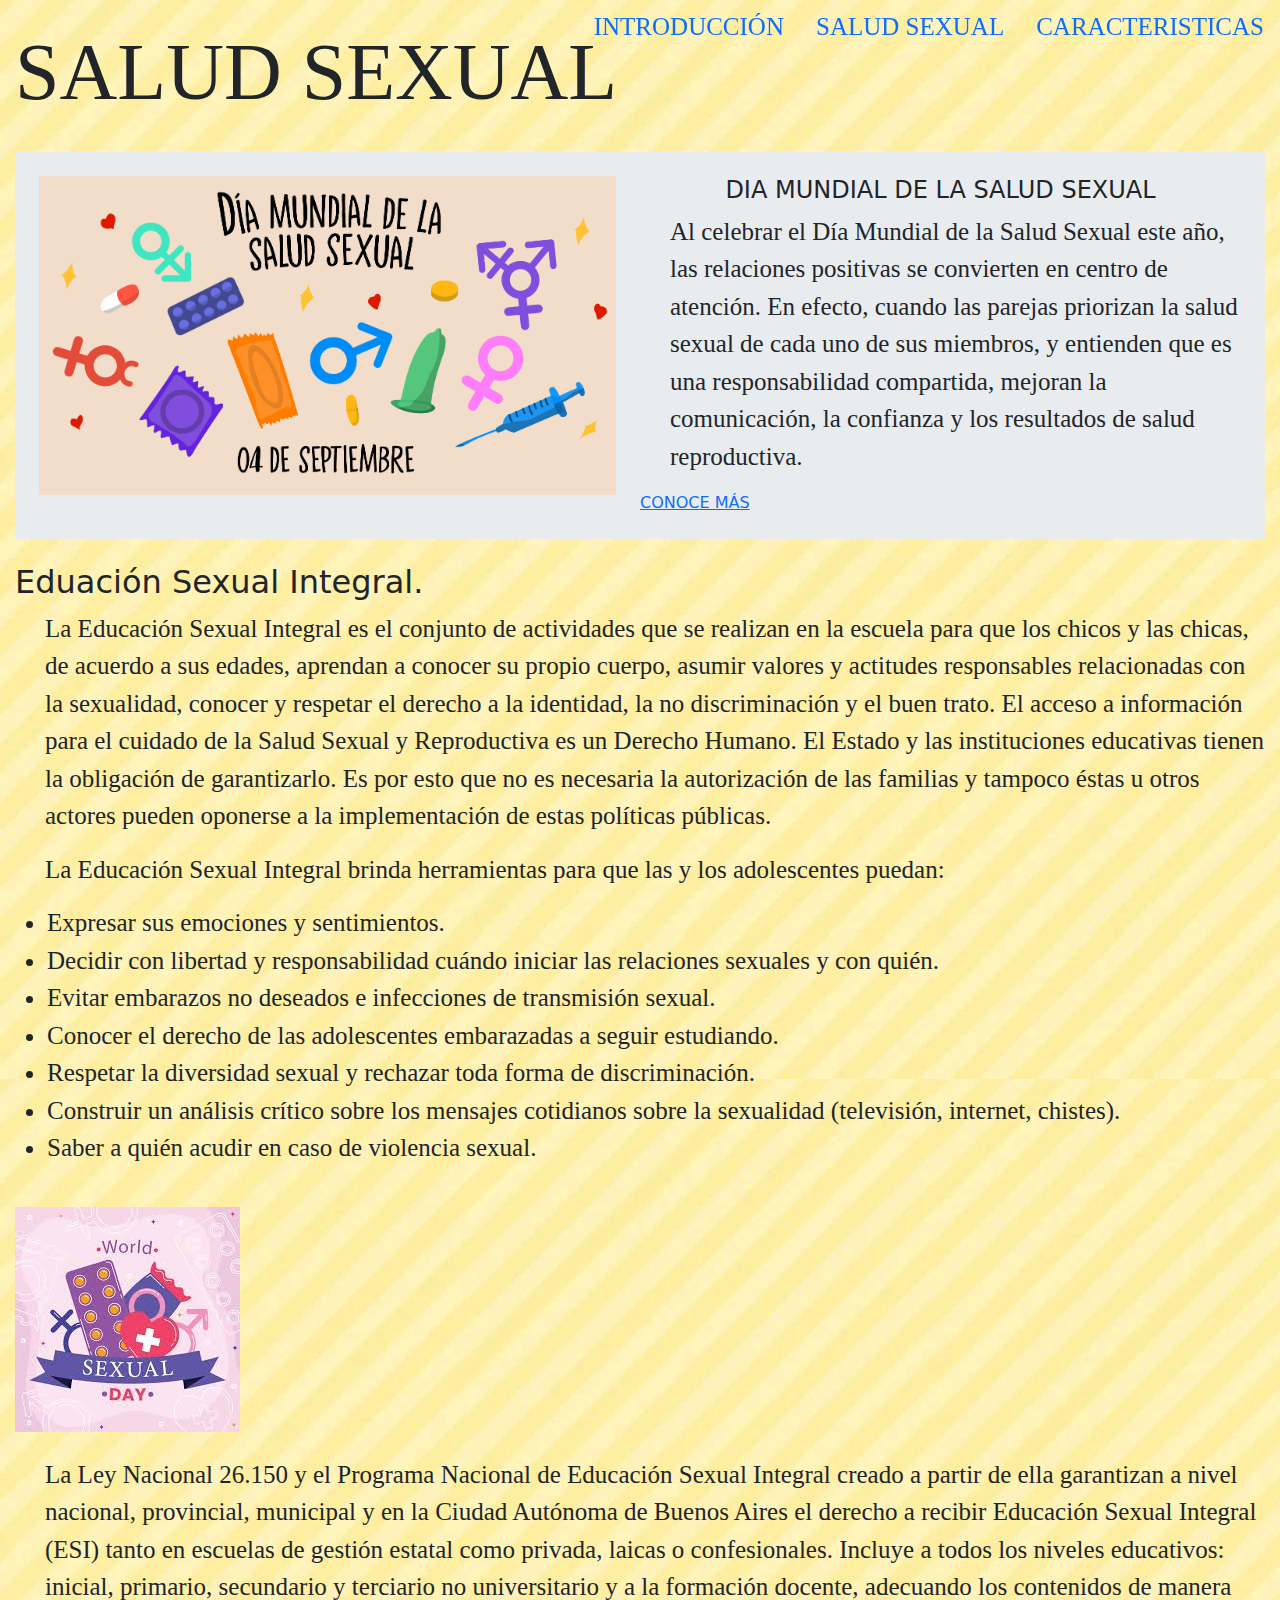
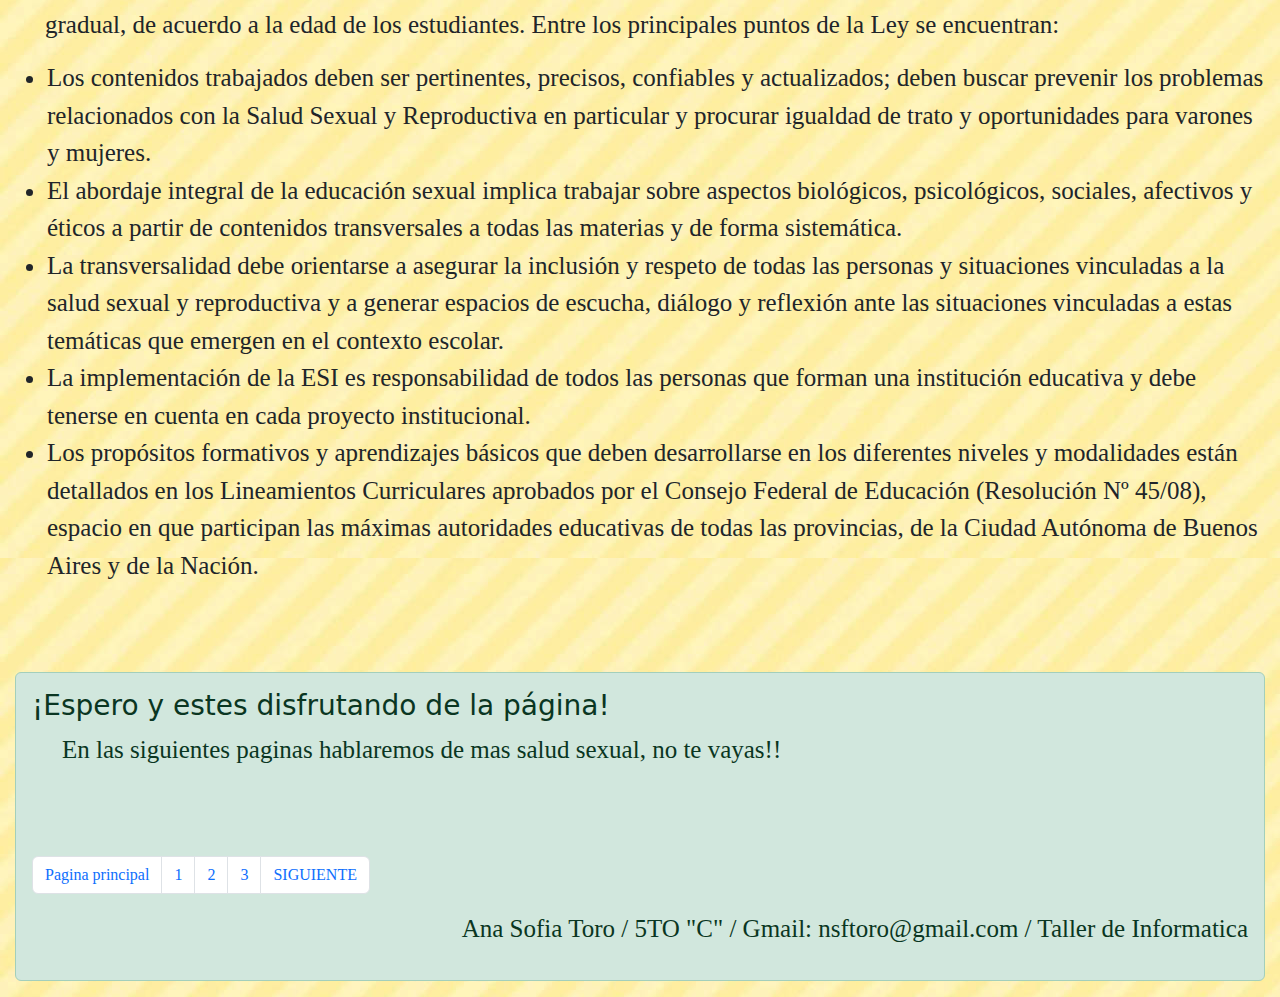
<file: index.html>
<!DOCTYPE html>
<html lang="en">
<head>
    <meta charset="UTF-8">
    <meta name="viewport" content="width=device-width, initial-scale=1.0">
    <title>Inicio</title>
    <link rel="stylesheet" href="index.css">
    <link href="https://cdn.jsdelivr.net/npm/bootstrap@5.3.3/dist/css/bootstrap.min.css" rel="stylesheet" integrity="sha384-QWTKZyjpPEjISv5WaRU9OFeRpok6YctnYmDr5pNlyT2bRjXh0JMhjY6hW+ALEwIH" crossorigin="anonymous">
</head>
<body>
    <header>
      <div class="fixed-top">
      <ul class="nav justify-content-end">
        <li class="nav-item">
          <a class="nav-link active" aria-current="page" href="salud sexual.html">INTRODUCCIÓN</a>
        </li>
        <li class="nav-item">
          <a class="nav-link" href="Que es la Salud Sexual.html">SALUD SEXUAL</a>
        </li>
        <li class="nav-item">
          <a class="nav-link" href="Caractisticas.html">CARACTERISTICAS</a>
        </li>
      </ul>
    </div>
    <br>
        <h1 class="display-1">SALUD SEXUAL</h1>
    </header>
<br>
    <div class="row g-0 bg-body-secondary position-relative">
        <div class="col-md-6 mb-md-0 p-md-4">
          <img src="img_tp/Di_a_Mundial_de_la_Salud_Sexual_.jpg" class="w-100" alt="...">
        </div>
        <div class="col-md-6 p-4 ps-md-0">
          <h4 class="mt-0">DIA MUNDIAL DE LA SALUD SEXUAL</h4>
          <p>Al celebrar el Día Mundial de la Salud Sexual este año, las relaciones positivas se convierten en centro de atención. En efecto, cuando las parejas priorizan la salud sexual de cada uno de sus miembros, y entienden que es una responsabilidad compartida, mejoran la comunicación, la confianza y los resultados de salud reproductiva.</p>
          <a href="https://www.unfpa.org/es/events/d%C3%ADa-mundial-de-la-salud-sexual" class="stretched-link">CONOCE MÁS</a>
        </div>
      </div>
      <br>
<h2>Eduación Sexual Integral.</h2>
<p >La Educación Sexual Integral es el conjunto de actividades que se realizan en la escuela para que los chicos y las chicas, de acuerdo a sus edades, aprendan a conocer su propio cuerpo, asumir valores y actitudes responsables relacionadas con la sexualidad, conocer y respetar el derecho a la identidad, la no discriminación y el buen trato.
El acceso a información para el cuidado de la Salud Sexual y Reproductiva es un Derecho Humano. El Estado y las instituciones educativas tienen la obligación de garantizarlo.
Es por esto que no es necesaria la autorización de las familias y tampoco éstas u otros actores pueden oponerse a la implementación de estas políticas públicas.</p>
<p>La Educación Sexual Integral brinda herramientas para que las y los adolescentes puedan:</p>
<ul>
    <li>Expresar sus emociones y sentimientos.</li>
    <li>Decidir con libertad y responsabilidad cuándo iniciar las relaciones sexuales y con quién.</li>
    <li>Evitar embarazos no deseados e infecciones de transmisión sexual.</li>
    <li>Conocer el derecho de las adolescentes embarazadas a seguir estudiando.</li>
    <li>Respetar la diversidad sexual y rechazar toda forma de discriminación.</li>
    <li>Construir un análisis crítico sobre los mensajes cotidianos sobre la sexualidad (televisión, internet, chistes).</li>
    <li>Saber a quién acudir en caso de violencia sexual.</li>
</ul>
<br>
<img src="img_tp/salud1.jpeg" class="salud1">
<br>
<br>
<p>La Ley Nacional 26.150 y el Programa Nacional de Educación Sexual Integral creado a partir de ella garantizan a nivel nacional, provincial, municipal y en la Ciudad Autónoma de Buenos Aires el derecho a recibir Educación Sexual Integral (ESI) tanto en escuelas de gestión estatal como privada, laicas o confesionales. Incluye a todos los niveles educativos: inicial, primario, secundario y terciario no universitario y a la formación docente, adecuando los contenidos de manera gradual, de acuerdo a la edad de los estudiantes.

    Entre los principales puntos de la Ley se encuentran:</p>
<ul>
    <li>Los contenidos trabajados deben ser pertinentes, precisos, confiables y actualizados; deben buscar prevenir los problemas relacionados con la Salud Sexual y Reproductiva en particular y procurar igualdad de trato y oportunidades para varones y mujeres.</li>
    <li>El abordaje integral de la educación sexual implica trabajar sobre aspectos biológicos, psicológicos, sociales, afectivos y éticos a partir de contenidos transversales a todas las materias y de forma sistemática.</li>
    <li>La transversalidad debe orientarse a asegurar la inclusión y respeto de todas las personas y situaciones vinculadas a la salud sexual y reproductiva y a generar espacios de escucha, diálogo y reflexión ante las situaciones vinculadas a estas temáticas que emergen en el contexto escolar.</li>
    <li>La implementación de la ESI es responsabilidad de todos las personas que forman una institución educativa y debe tenerse en cuenta en cada proyecto institucional.</li>
     <li> Los propósitos formativos y aprendizajes básicos que deben desarrollarse en los diferentes niveles y modalidades están detallados en los Lineamientos Curriculares aprobados por el Consejo Federal de Educación (Resolución Nº 45/08), espacio en que participan las máximas autoridades educativas de todas las provincias, de la Ciudad Autónoma de Buenos Aires y de la Nación.</li>  
</ul>
<BR>
<br>
<footer>
  <br>
<div class="alert alert-success" role="alert"> <!--alerta 1-->
  <h3 class="alert-heading">¡Espero y estes disfrutando de la página!</h3>
  <p>En las siguientes paginas hablaremos de mas salud sexual, no te vayas!!</p>
  <br>
  <br>
  <br>
  <nav aria-label="Page navigation example">
    <ul class="pagination">
      <li class="page-item"><a class="page-link" href="index.html">Pagina principal</a></li>
      <li class="page-item"><a class="page-link" href="salud sexual.html">1</a></li>
      <li class="page-item"><a class="page-link" href="Que es la Salud Sexual.html">2</a></li>
      <li class="page-item"><a class="page-link" href="Caractisticashtml">3</a></li>
      <li class="page-item"><a class="page-link" href="salud sexual.html">SIGUIENTE</a></li>
    </ul>
  </nav>
<p class="infomia">Ana Sofia Toro / 5TO "C" / Gmail: nsftoro@gmail.com / Taller de Informatica</p>
</footer>  















    <script src="https://cdn.jsdelivr.net/npm/bootstrap@5.3.3/dist/js/bootstrap.bundle.min.js" integrity="sha384-YvpcrYf0tY3lHB60NNkmXc5s9fDVZLESaAA55NDzOxhy9GkcIdslK1eN7N6jIeHz" crossorigin="anonymous"></script>
</body>
</html>
</file>
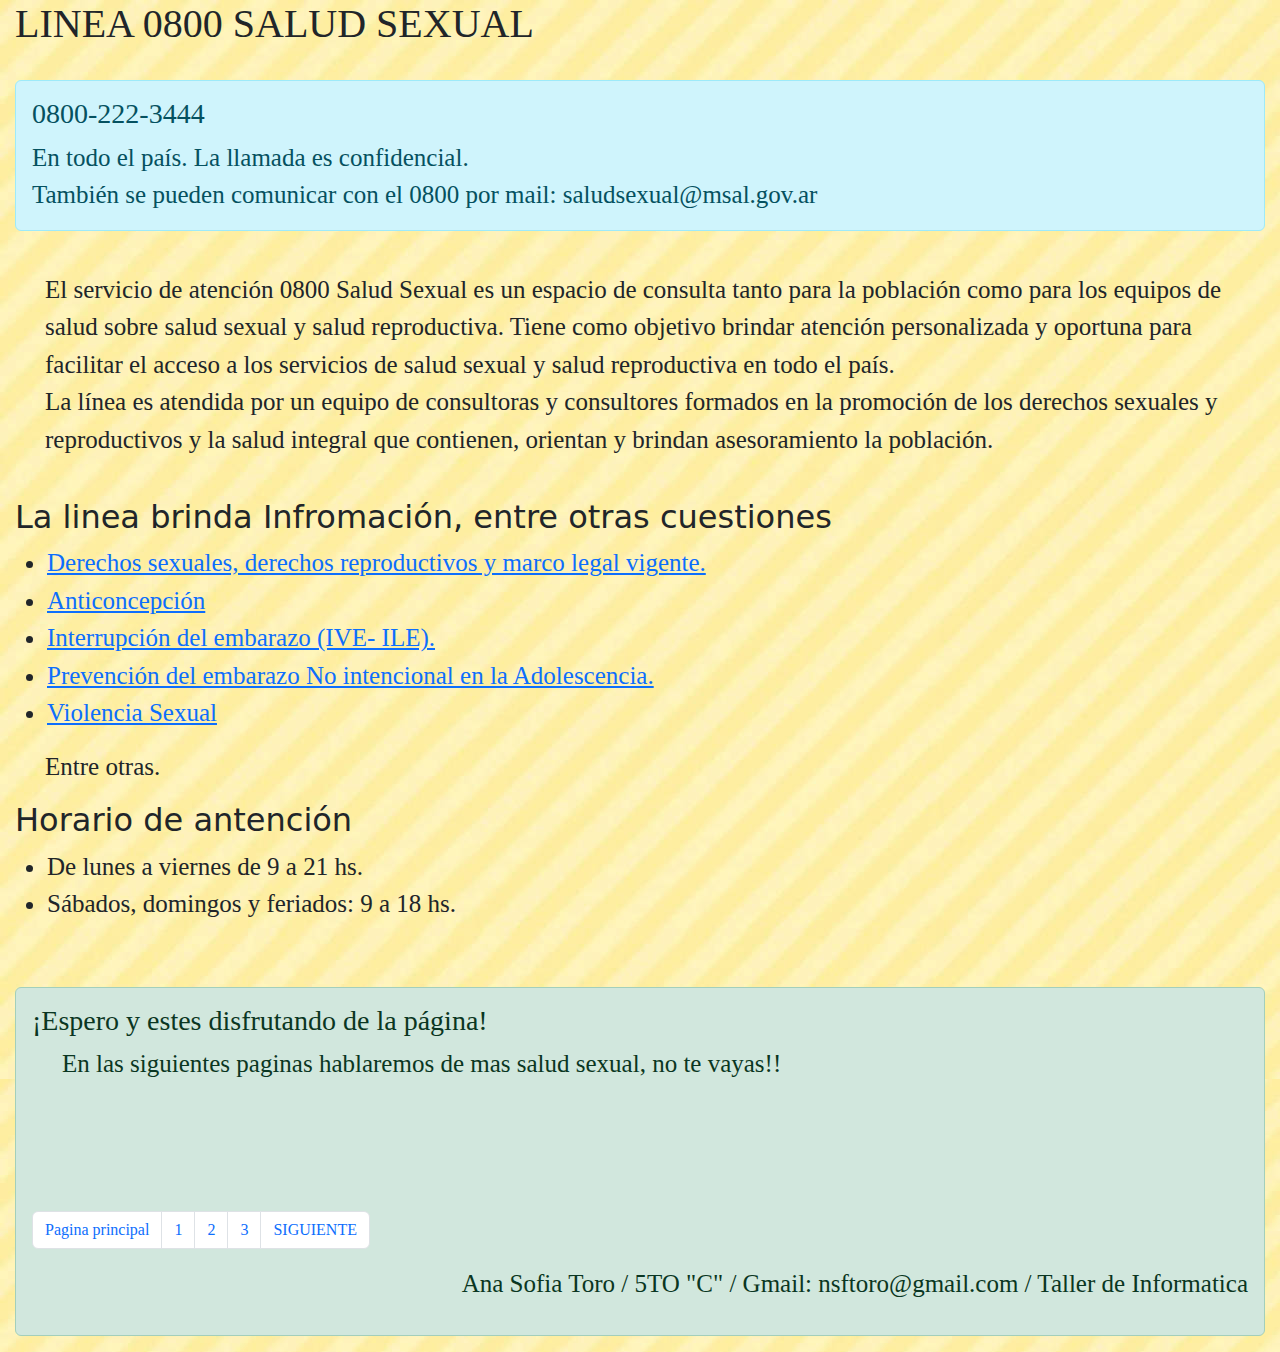
<file: ayuda.html>
<!DOCTYPE html>
<html lang="en">
<head>
    <meta charset="UTF-8">
    <meta name="viewport" content="width=device-width, initial-scale=1.0">
    <title>¿Necesitas Ayuda?</title>
    <link rel="stylesheet" href="ayuda.css">
    <link href="https://cdn.jsdelivr.net/npm/bootstrap@5.3.3/dist/css/bootstrap.min.css" rel="stylesheet" integrity="sha384-QWTKZyjpPEjISv5WaRU9OFeRpok6YctnYmDr5pNlyT2bRjXh0JMhjY6hW+ALEwIH" crossorigin="anonymous">
</head>
<body>
    <header>
        <h1>LINEA 0800 SALUD SEXUAL</h1>
    </header>
    <br>
    <div class="alert alert-info" role="alert">
       <h3> 0800-222-3444</h3>
    En todo el país. La llamada es confidencial.<br>
    También se pueden comunicar con el 0800 por mail: saludsexual@msal.gov.ar
    </div>
    <br>
    <p>El servicio de atención 0800 Salud Sexual es un espacio de consulta tanto para la población como para los equipos de salud sobre salud sexual y salud reproductiva. Tiene como objetivo brindar atención personalizada y oportuna para facilitar el acceso a los servicios de salud sexual y salud reproductiva en todo el país.<br>
        La línea es atendida por un equipo de consultoras y consultores formados en la promoción de los derechos sexuales y reproductivos y la salud integral que contienen, orientan y brindan asesoramiento la población.</p>
    <br>
    <h2>La linea brinda Infromación, entre otras cuestiones</h2>
    <ul>
        <li><a href="https://www.argentina.gob.ar/salud/sexual/derechos">Derechos sexuales, derechos reproductivos y marco legal vigente.<a></li>
        <li><a href="https://www.argentina.gob.ar/salud/sexual/acceso-la-interrupcion-del-embarazo-ive-ile">Anticoncepción</a></li>
        <li><a href="https://www.argentina.gob.ar/salud/sexual/acceso-la-interrupcion-del-embarazo-ive-ile">Interrupción del embarazo (IVE- ILE).</a></li>
        <li><a href="https://www.argentina.gob.ar/salud/plan-enia">Prevención del embarazo No intencional en la Adolescencia.</a></li>
        <li><a href="https://www.argentina.gob.ar/salud/sexual/sexualidad-libre-violencia">Violencia Sexual</a></li>
    </ul>
    <p>Entre otras.</p>
    <h2>Horario de antención</h2>
    <ul>
        <li>De lunes a viernes de 9 a 21 hs.</li>
        <li>Sábados, domingos y feriados: 9 a 18 hs.</li>
    </ul>
    <br>
    <footer>
        <br>
      <div class="alert alert-success" role="alert"> <!--alerta 1-->
        <h3 class="alert-heading">¡Espero y estes disfrutando de la página!</h3>
        <p>En las siguientes paginas hablaremos de mas salud sexual, no te vayas!!</p>
        <br>
        <br>
        <br>
        <nav aria-label="Page navigation example">
          <ul class="pagination">
            <li class="page-item"><a class="page-link" href="index.html">Pagina principal</a></li>
            <li class="page-item"><a class="page-link" href="salud sexual.html">1</a></li>
            <li class="page-item"><a class="page-link" href="Que es la Salud Sexual.html">2</a></li>
            <li class="page-item"><a class="page-link" href="Caractisticas.html">3</a></li>
            <li class="page-item"><a class="page-link" href="disfuncion.html">SIGUIENTE</a></li>
          </ul>
        </nav>
      <p class="infomia">Ana Sofia Toro / 5TO "C" / Gmail: nsftoro@gmail.com / Taller de Informatica</p>
      </footer>  
    <script src="https://cdn.jsdelivr.net/npm/bootstrap@5.3.3/dist/js/bootstrap.bundle.min.js" integrity="sha384-YvpcrYf0tY3lHB60NNkmXc5s9fDVZLESaAA55NDzOxhy9GkcIdslK1eN7N6jIeHz" crossorigin="anonymous"></script>
</body>
</html>
</file>
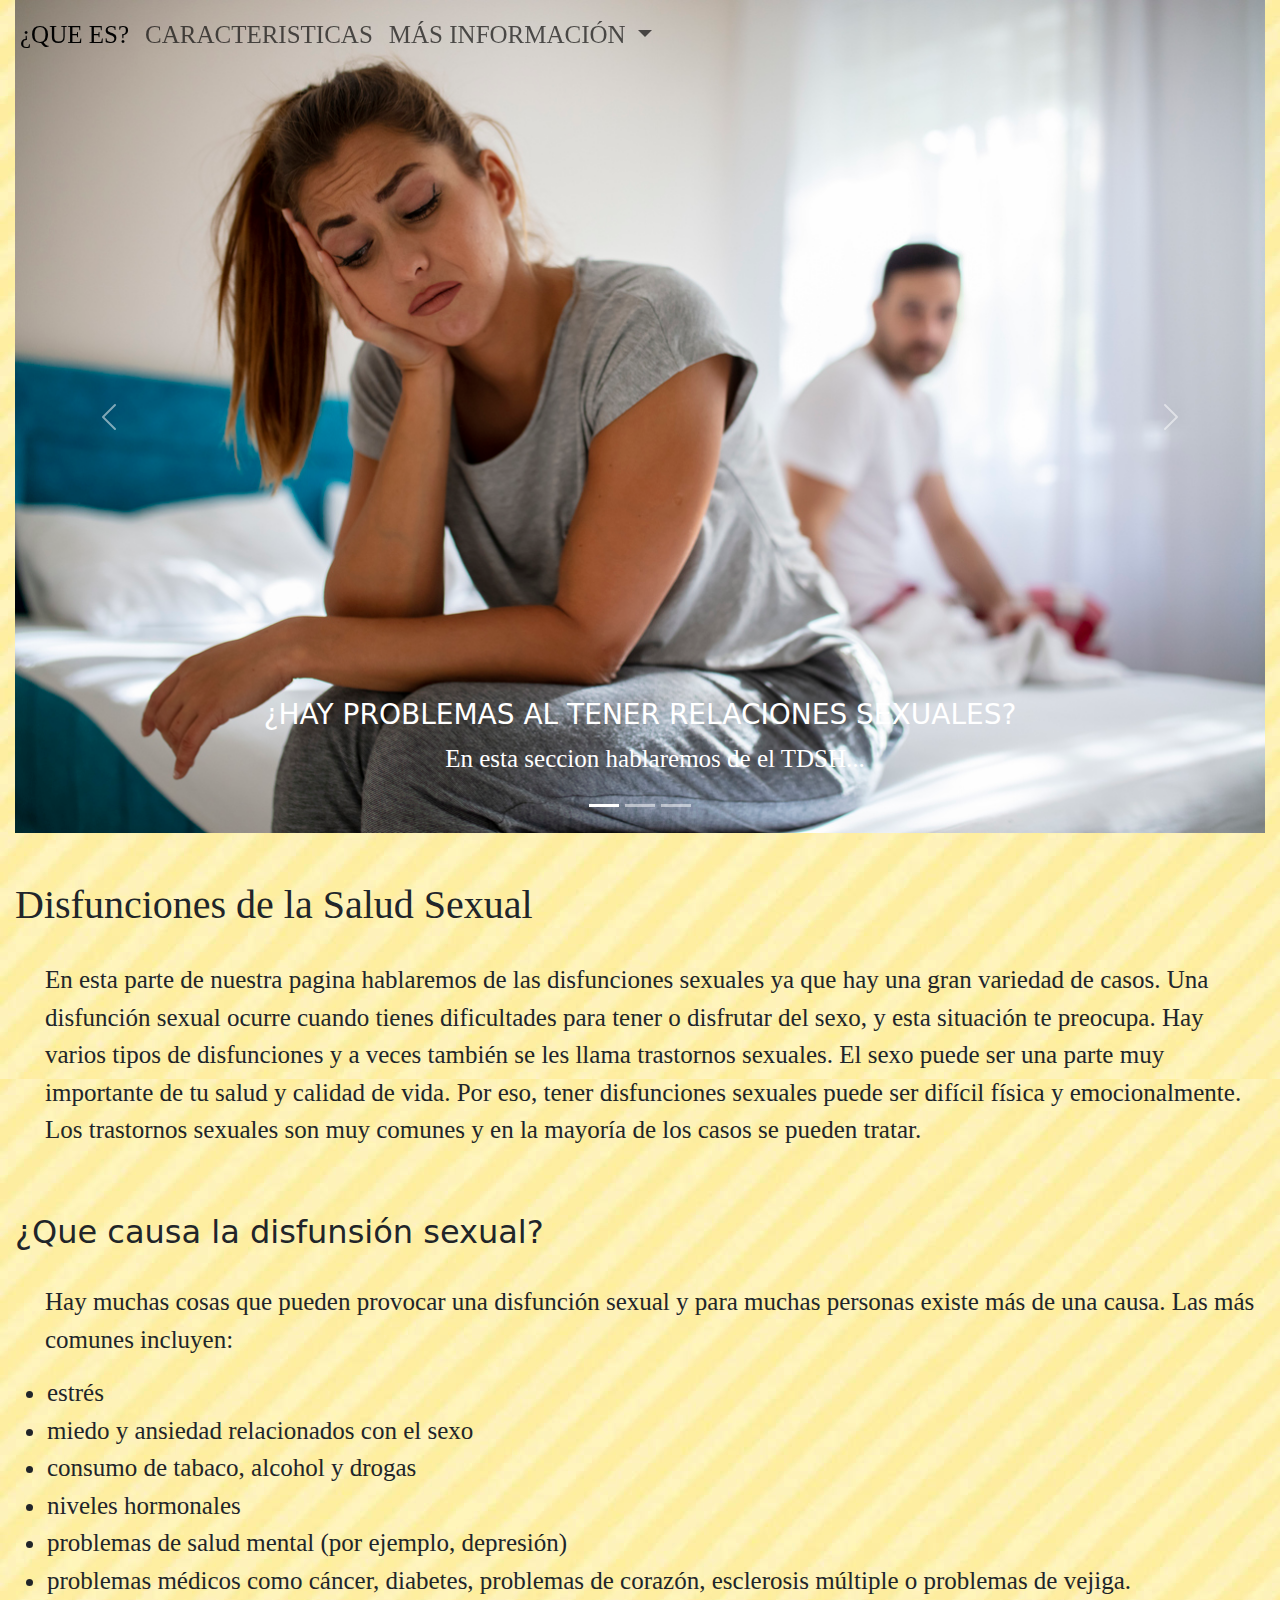
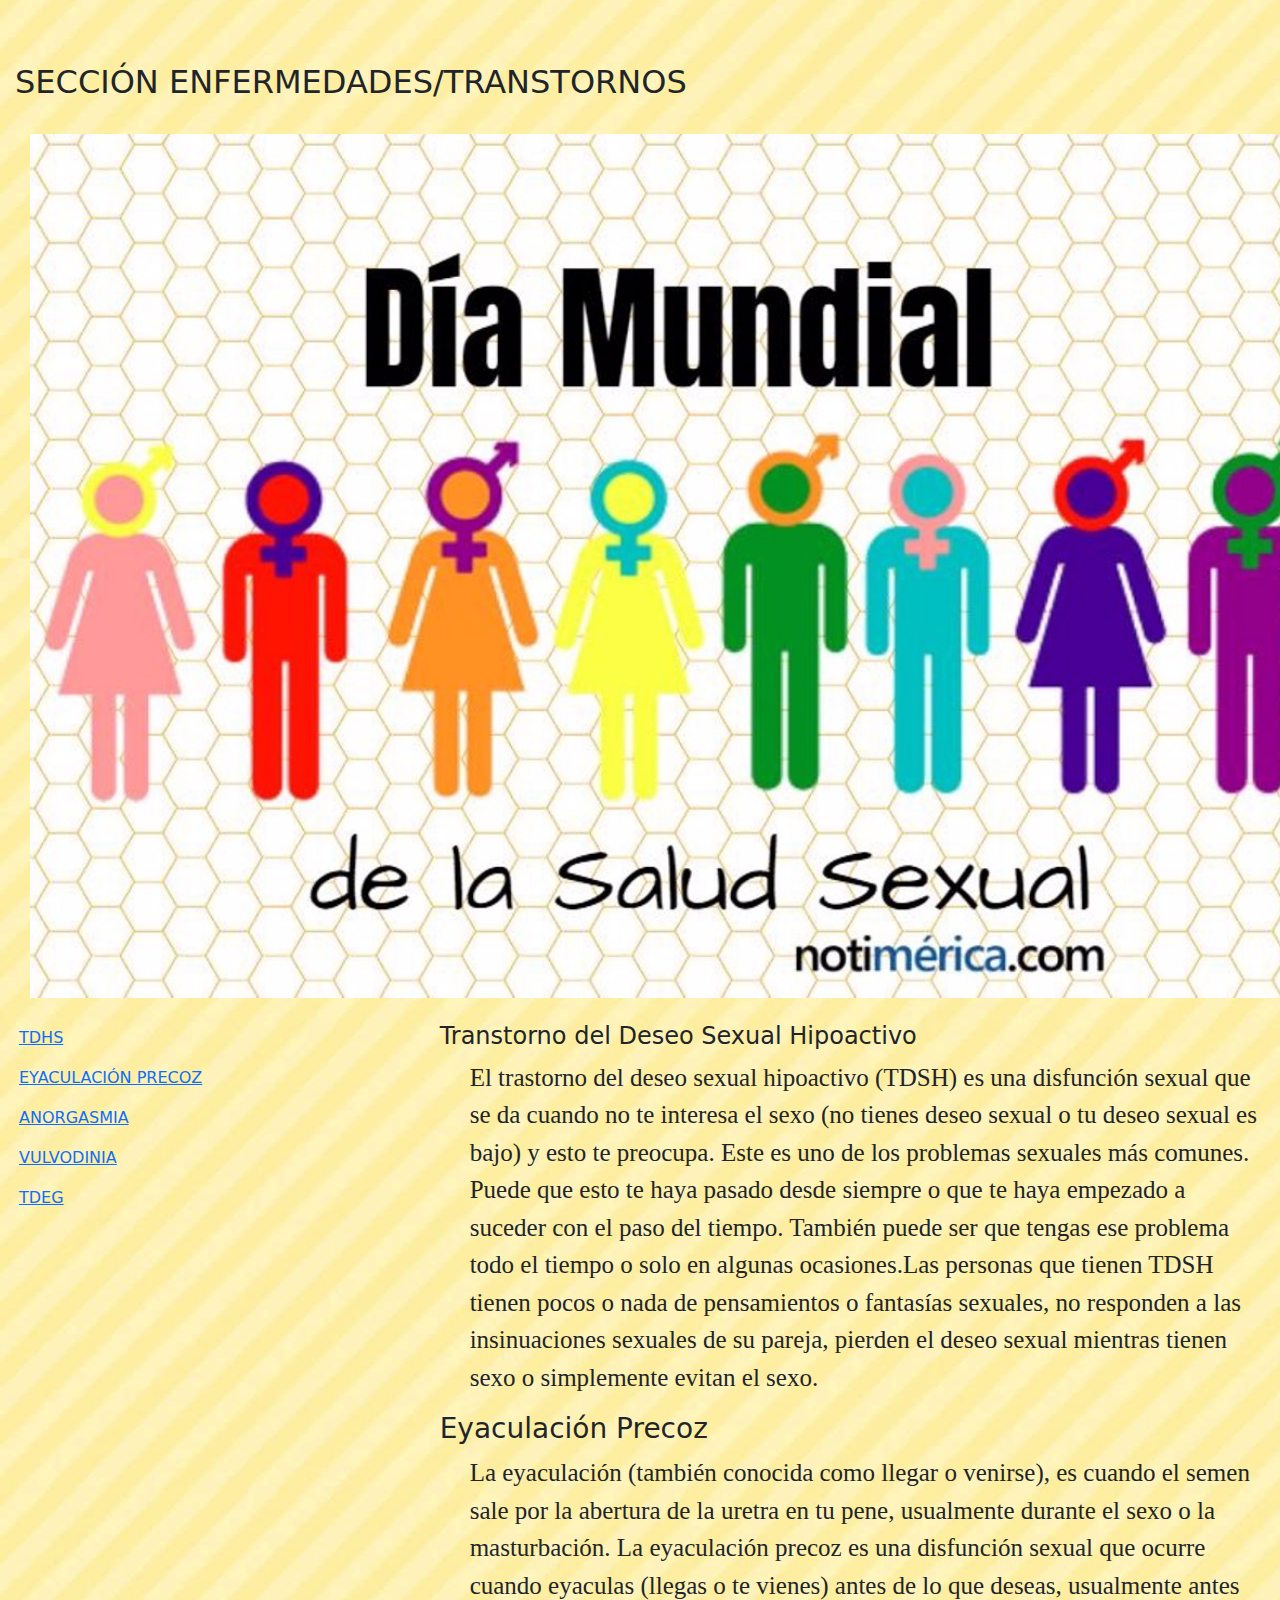
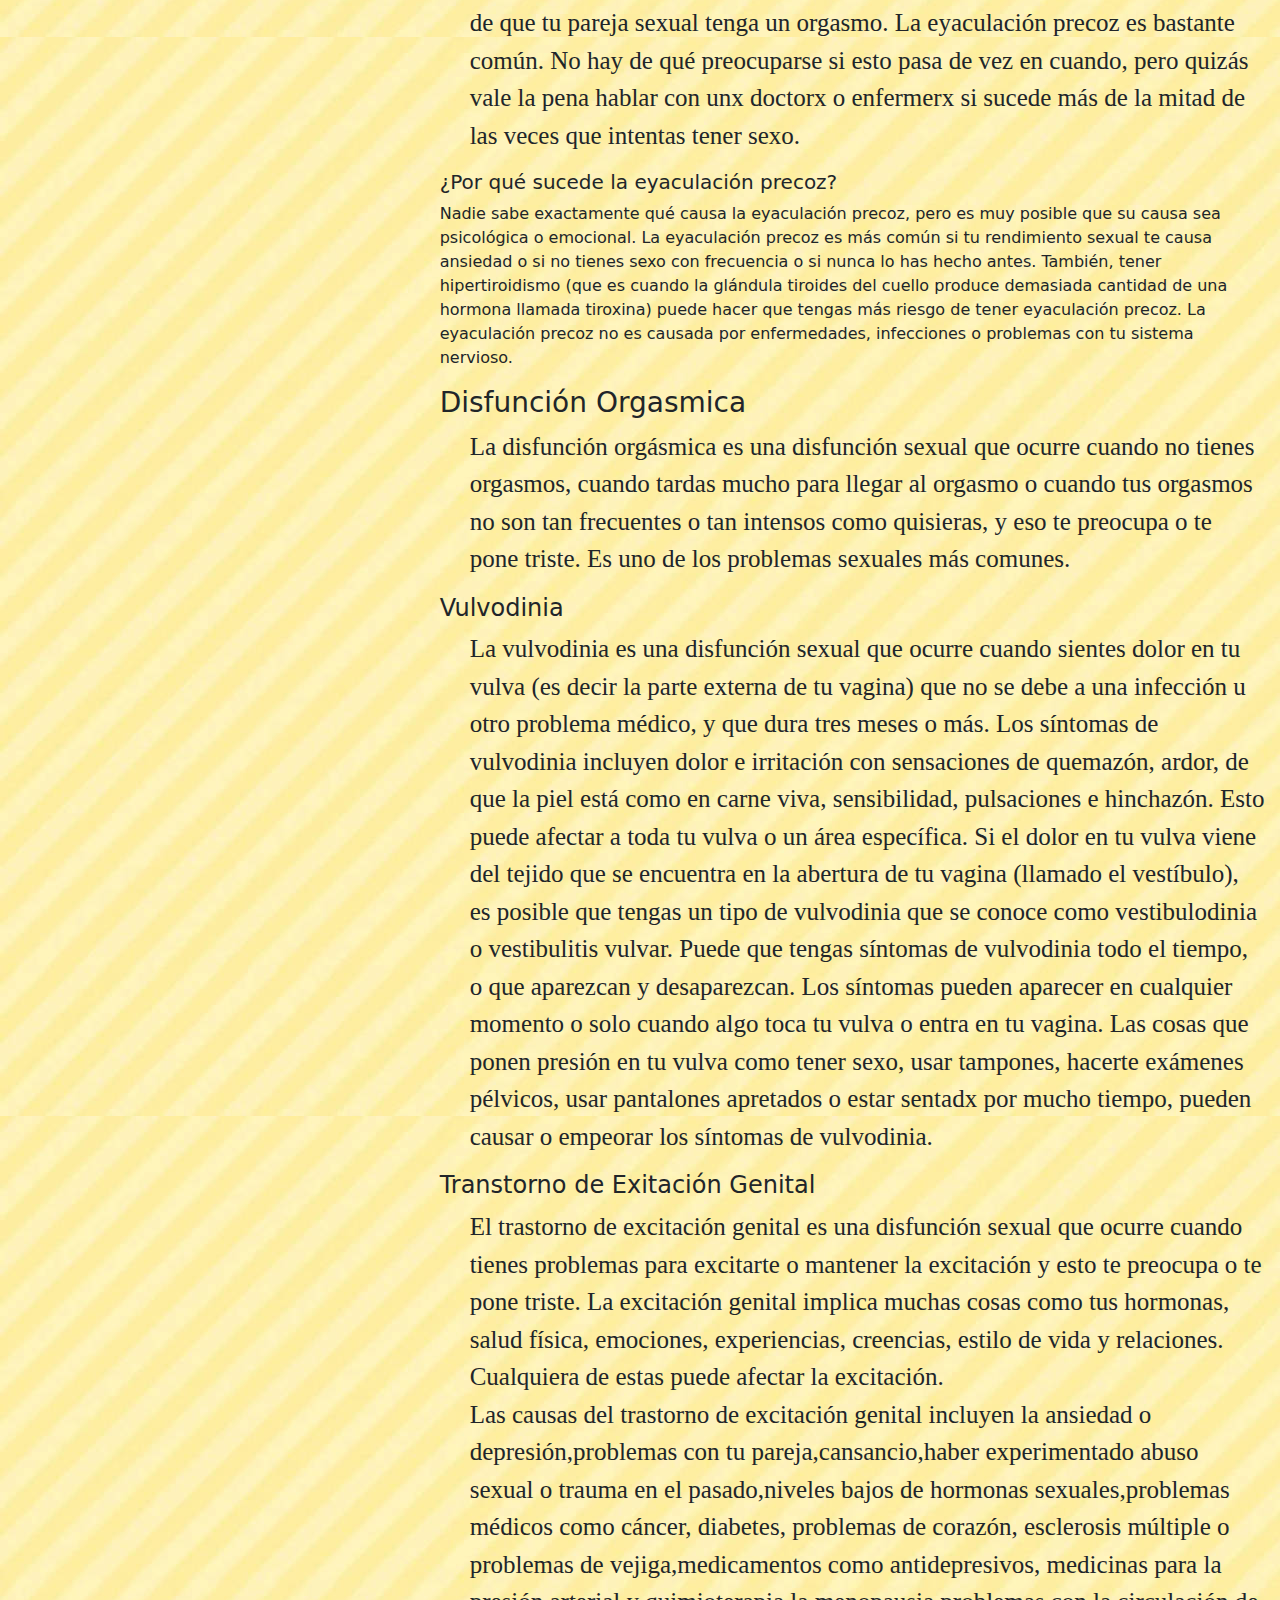
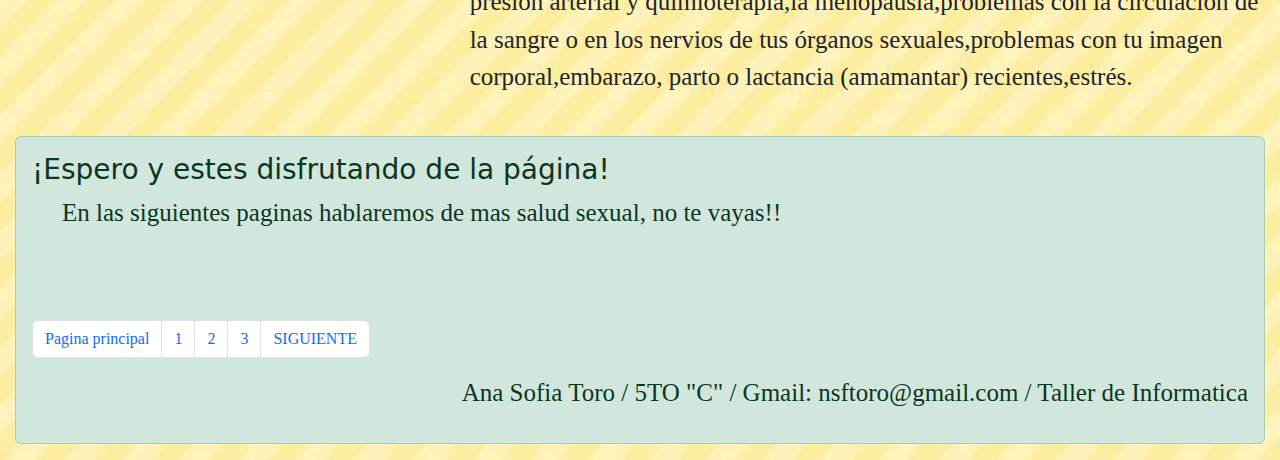
<file: disfuncion.html>
<!DOCTYPE html>
<html lang="en">
<head>
    <meta charset="UTF-8">
    <meta name="viewport" content="width=device-width, initial-scale=1.0">
    <title>Disfunciones de la salud sexual</title>
    <link rel="stylesheet" href="disfuncion.css">
    <link href="https://cdn.jsdelivr.net/npm/bootstrap@5.3.3/dist/css/bootstrap.min.css" rel="stylesheet" integrity="sha384-QWTKZyjpPEjISv5WaRU9OFeRpok6YctnYmDr5pNlyT2bRjXh0JMhjY6hW+ALEwIH" crossorigin="anonymous">
</head>
<body>
    <header>
      <div class="fixed-top">
      <nav class="navbar navbar-expand-lg bg-body-transparent"><!--menu transparente-->
        <div class="container-fluid">
          <button class="navbar-toggler" type="button" data-bs-toggle="collapse" data-bs-target="#navbarNavDropdown" aria-controls="navbarNavDropdown" aria-expanded="false" aria-label="Toggle navigation">
            <span class="navbar-toggler-icon"></span>
          </button> 
          
          <div class="collapse navbar-collapse" id="navbarNavDropdown">
            <ul class="navbar-nav">
              <li class="nav-item">
                <a class="nav-link active" aria-current="page" href="Que es la Salud Sexual.html">¿QUE ES?</a>
              </li>
              <li class="nav-item">
                <a class="nav-link" href="Caractisticas.html">CARACTERISTICAS</a>
              </li>
              
              <li class="nav-item dropdown">
                <a class="nav-link dropdown-toggle" href="#" role="button" data-bs-toggle="dropdown" aria-expanded="false">
                  MÁS INFORMACIÓN
                </a>
                <ul class="dropdown-menu">
                  <li><a class="dropdown-item" href="disfuncion.html">DISFUNCIÓN SEXUAL</a></li>
                  <li><a class="dropdown-item" href="ayuda.html">¿NECESITAS AYUDA?</a></li>
                </ul>
              </li>
            </ul>
          </div>
        </div>
      </nav>
  </div>
</div>    
    <div id="carouselExampleCaptions" class="carousel slide"><!--carrusel 2-->
      <div class="carousel-indicators">
        <button type="button" data-bs-target="#carouselExampleCaptions" data-bs-slide-to="0" class="active" aria-current="true" aria-label="Slide 1"></button>
        <button type="button" data-bs-target="#carouselExampleCaptions" data-bs-slide-to="1" aria-label="Slide 2"></button>
        <button type="button" data-bs-target="#carouselExampleCaptions" data-bs-slide-to="2" aria-label="Slide 3"></button>
      </div>
      <div class="carousel-inner">
        <div class="carousel-item active">
          <img src="img_tp/tdsh.jpg" class="d-block w-100" alt="...">
          <div class="carousel-caption d-none d-md-block">
            <h3>¿HAY PROBLEMAS AL TENER RELACIONES SEXUALES?</h3>
            <p>En esta seccion hablaremos de el TDSH...</p>
          </div>
        </div>
        <div class="carousel-item">
          <img src="img_tp/eyaculacionpre.jpg" class="d-block w-100" alt="...">
          <div class="carousel-caption d-none d-md-block">
            <h3>¿CUALES SON LAS CAUSAS DEE LA EYACULACIÓN PRECOZ?</h3>
            <p>Quedate para conocer todo sobre este transtorno...</p>
          </div>
        </div>
        <div class="carousel-item">
          <img src="img_tp/anorgasmia.jpg" class="d-block w-100" alt="...">
          <div class="carousel-caption d-none d-md-block">
            <h3>DISFUNCIÓN ORGASMICA</h3>
            <p>No te puedes perder toda eta información...</p>
          </div>
        </div>
      </div>
      <button class="carousel-control-prev" type="button" data-bs-target="#carouselExampleCaptions" data-bs-slide="prev">
        <span class="carousel-control-prev-icon" aria-hidden="true"></span>
        <span class="visually-hidden">Previous</span>
      </button>
      <button class="carousel-control-next" type="button" data-bs-target="#carouselExampleCaptions" data-bs-slide="next">
        <span class="carousel-control-next-icon" aria-hidden="true"></span>
        <span class="visually-hidden">Next</span>
      </button>
    </div>
  </header>
    <br>
    <br><!--titulo-->
      <h1>Disfunciones de la Salud Sexual</h1>
      <br>
      <p>En esta parte de nuestra pagina hablaremos de las disfunciones sexuales ya que hay una gran variedad de casos.
        Una disfunción sexual ocurre cuando tienes dificultades para tener o disfrutar del sexo, y esta situación te preocupa. Hay varios tipos de disfunciones y a veces también se les llama trastornos sexuales. 
        El sexo puede ser una parte muy importante de tu salud y calidad de vida. Por eso, tener disfunciones sexuales puede ser difícil física y emocionalmente. Los trastornos sexuales son muy comunes y en la mayoría de los casos se pueden tratar.
      </p>
      <br>
      <br>
      <h2>¿Que causa la disfunsión sexual?</h2>
      <br>
      <p>Hay muchas cosas que pueden provocar una disfunción sexual y para muchas personas existe más de una causa. Las más comunes incluyen:</p>
        <ul>
          <li>estrés</li>
          <li> miedo y ansiedad relacionados con el sexo</li> 
          <li>consumo de tabaco, alcohol y drogas</li>
          <li> niveles hormonales</li>
          <li> problemas de salud mental (por ejemplo, depresión)</li>
          <li>problemas médicos como cáncer, diabetes, problemas de corazón, esclerosis múltiple o problemas de vejiga.</li>
        </ul>
      <br>
      <br>
      <h2>SECCIÓN ENFERMEDADES/TRANSTORNOS</h2>
      <br>
      <img src="img_tp/notimerica - copia.jpg" class="noti">
      <br>
      <br>
      <div class="row">
        <div class="col-4">
          <div id="simple-list-example" class="d-flex flex-column gap-2 simple-list-example-scrollspy text-left">
            <a class="p-1 rounded" href="#simple-list-item-1">TDHS</a>
            <a class="p-1 rounded" href="#simple-list-item-2">EYACULACIÓN PRECOZ</a>
            <a class="p-1 rounded" href="#simple-list-item-3">ANORGASMIA</a>
            <a class="p-1 rounded" href="#simple-list-item-4">VULVODINIA</a>
            <a class="p-1 rounded" href="#simple-list-item-5">TDEG</a>
          </div>
        </div>
        <div class="col-8">
          <div data-bs-spy="scroll" data-bs-target="#simple-list-example" data-bs-offset="0" data-bs-smooth-scroll="true" class="scrollspy-example" tabindex="0">
            <h4 id="simple-list-item-1">Transtorno del Deseo Sexual Hipoactivo</h4>
            <p>El trastorno del deseo sexual hipoactivo (TDSH) es una disfunción sexual que se da cuando no te interesa el sexo (no tienes deseo sexual o tu deseo sexual es bajo) y esto te preocupa. Este es uno de los problemas sexuales más comunes. Puede que esto te haya pasado desde siempre o que te haya empezado a suceder con el paso del tiempo.
              También puede ser que tengas ese problema todo el tiempo o solo en algunas ocasiones.Las personas que tienen TDSH tienen pocos o nada de pensamientos o fantasías sexuales, no responden a las insinuaciones sexuales de su pareja, pierden el deseo sexual mientras tienen sexo o simplemente evitan el sexo.</p>
            <h3 id="simple-list-item-2">Eyaculación Precoz</h3>
            <p>La eyaculación (también conocida como llegar o venirse), es cuando el semen sale por la abertura de la uretra en tu pene, usualmente durante el sexo o la masturbación. La eyaculación precoz es una disfunción sexual que ocurre cuando eyaculas (llegas o te vienes) antes de lo que deseas, usualmente antes de que tu pareja sexual tenga un orgasmo.
            La eyaculación precoz es bastante común. No hay de qué preocuparse si esto pasa de vez en cuando, pero quizás vale la pena hablar con unx doctorx o enfermerx si sucede más de la mitad de las veces que intentas tener sexo.
            <br>
            <h5>¿Por qué sucede la eyaculación precoz?</h5>
            Nadie sabe exactamente qué causa la eyaculación precoz, pero es muy posible que su causa sea psicológica o emocional. La eyaculación precoz es más común si tu rendimiento sexual te causa ansiedad o si no tienes sexo con frecuencia o si nunca lo has hecho antes. También, tener hipertiroidismo (que es cuando la glándula tiroides del cuello produce demasiada cantidad de una hormona llamada tiroxina) puede hacer que tengas más riesgo de tener eyaculación precoz.
            La eyaculación precoz no es causada por enfermedades, infecciones o problemas con tu sistema nervioso.</p>
            <h3 id="simple-list-item-3">Disfunción Orgasmica</h3>
            <p>La disfunción orgásmica es una disfunción sexual que ocurre cuando no tienes orgasmos, cuando tardas mucho para llegar al orgasmo o cuando tus orgasmos no son tan frecuentes o tan intensos como quisieras, y eso te preocupa o te pone triste.
              Es uno de los problemas sexuales más comunes.</p>
            <h4 id="simple-list-item-4">Vulvodinia</h4>
            <p>La vulvodinia es una disfunción sexual que ocurre cuando sientes dolor en tu vulva (es decir la parte externa de tu vagina) que no se debe a  una infección u otro problema médico, y que dura tres meses o más. 
              Los síntomas de vulvodinia incluyen dolor e irritación con sensaciones de quemazón, ardor, de que la piel está como en carne viva, sensibilidad, pulsaciones e hinchazón. Esto puede afectar a toda tu vulva o un área específica. Si el dolor en tu vulva viene del tejido que se encuentra en la abertura de tu vagina (llamado el vestíbulo), es posible que tengas un tipo de vulvodinia que se conoce como vestibulodinia o vestibulitis vulvar.
              Puede que tengas síntomas de vulvodinia todo el tiempo, o que aparezcan y desaparezcan. Los síntomas pueden aparecer en cualquier momento o solo cuando algo toca tu vulva o entra en tu vagina. Las cosas que ponen presión en tu vulva como tener sexo, usar tampones, hacerte exámenes pélvicos, usar pantalones apretados o estar sentadx por mucho tiempo, pueden causar o empeorar los síntomas de vulvodinia.</p>
            <h4 id="simple-list-item-5">Transtorno de Exitación Genital</h4>
            <p>El trastorno de excitación genital es una disfunción sexual que ocurre cuando tienes problemas para excitarte o mantener la excitación y esto te preocupa o te pone triste.  
              La excitación genital implica muchas cosas como tus hormonas, salud física, emociones, experiencias, creencias, estilo de vida y relaciones. Cualquiera de estas puede afectar la excitación. 
            <br>
            Las causas del trastorno de excitación genital incluyen la ansiedad o depresión,problemas con tu pareja,cansancio,haber experimentado abuso sexual o trauma en el pasado,niveles bajos de hormonas sexuales,problemas médicos como cáncer, diabetes, problemas de corazón, esclerosis múltiple o problemas de vejiga,medicamentos como antidepresivos, medicinas para la presión arterial y quimioterapia,la menopausia,problemas con la circulación de la sangre o en los nervios de tus órganos sexuales,problemas con tu imagen corporal,embarazo, parto o lactancia (amamantar) recientes,estrés.
            </p>
          </div>
        </div>
      </div>


    
  <footer>
          <br>
        <div class="alert alert-success" role="alert"> <!--alerta 1-->
          <h3 class="alert-heading">¡Espero y estes disfrutando de la página!</h3>
          <p>En las siguientes paginas hablaremos de mas salud sexual, no te vayas!!</p>
          <br>
          <br>
          <br>
          <nav aria-label="Page navigation example">
            <ul class="pagination">
              <li class="page-item"><a class="page-link" href="index.html">Pagina principal</a></li>
              <li class="page-item"><a class="page-link" href="salud sexual.html">1</a></li>
              <li class="page-item"><a class="page-link" href="Que es la Salud Sexual.html">2</a></li>
              <li class="page-item"><a class="page-link" href="Caractisticas.html">3</a></li>
              <li class="page-item"><a class="page-link" href="index.html">SIGUIENTE</a></li>
            </ul>
          </nav>
        <p class="infomia">Ana Sofia Toro / 5TO "C" / Gmail: nsftoro@gmail.com / Taller de Informatica</p>
    </footer>








<script src="https://cdn.jsdelivr.net/npm/bootstrap@5.3.3/dist/js/bootstrap.bundle.min.js" integrity="sha384-YvpcrYf0tY3lHB60NNkmXc5s9fDVZLESaAA55NDzOxhy9GkcIdslK1eN7N6jIeHz" crossorigin="anonymous"></script>
</body>
</html>
</file>
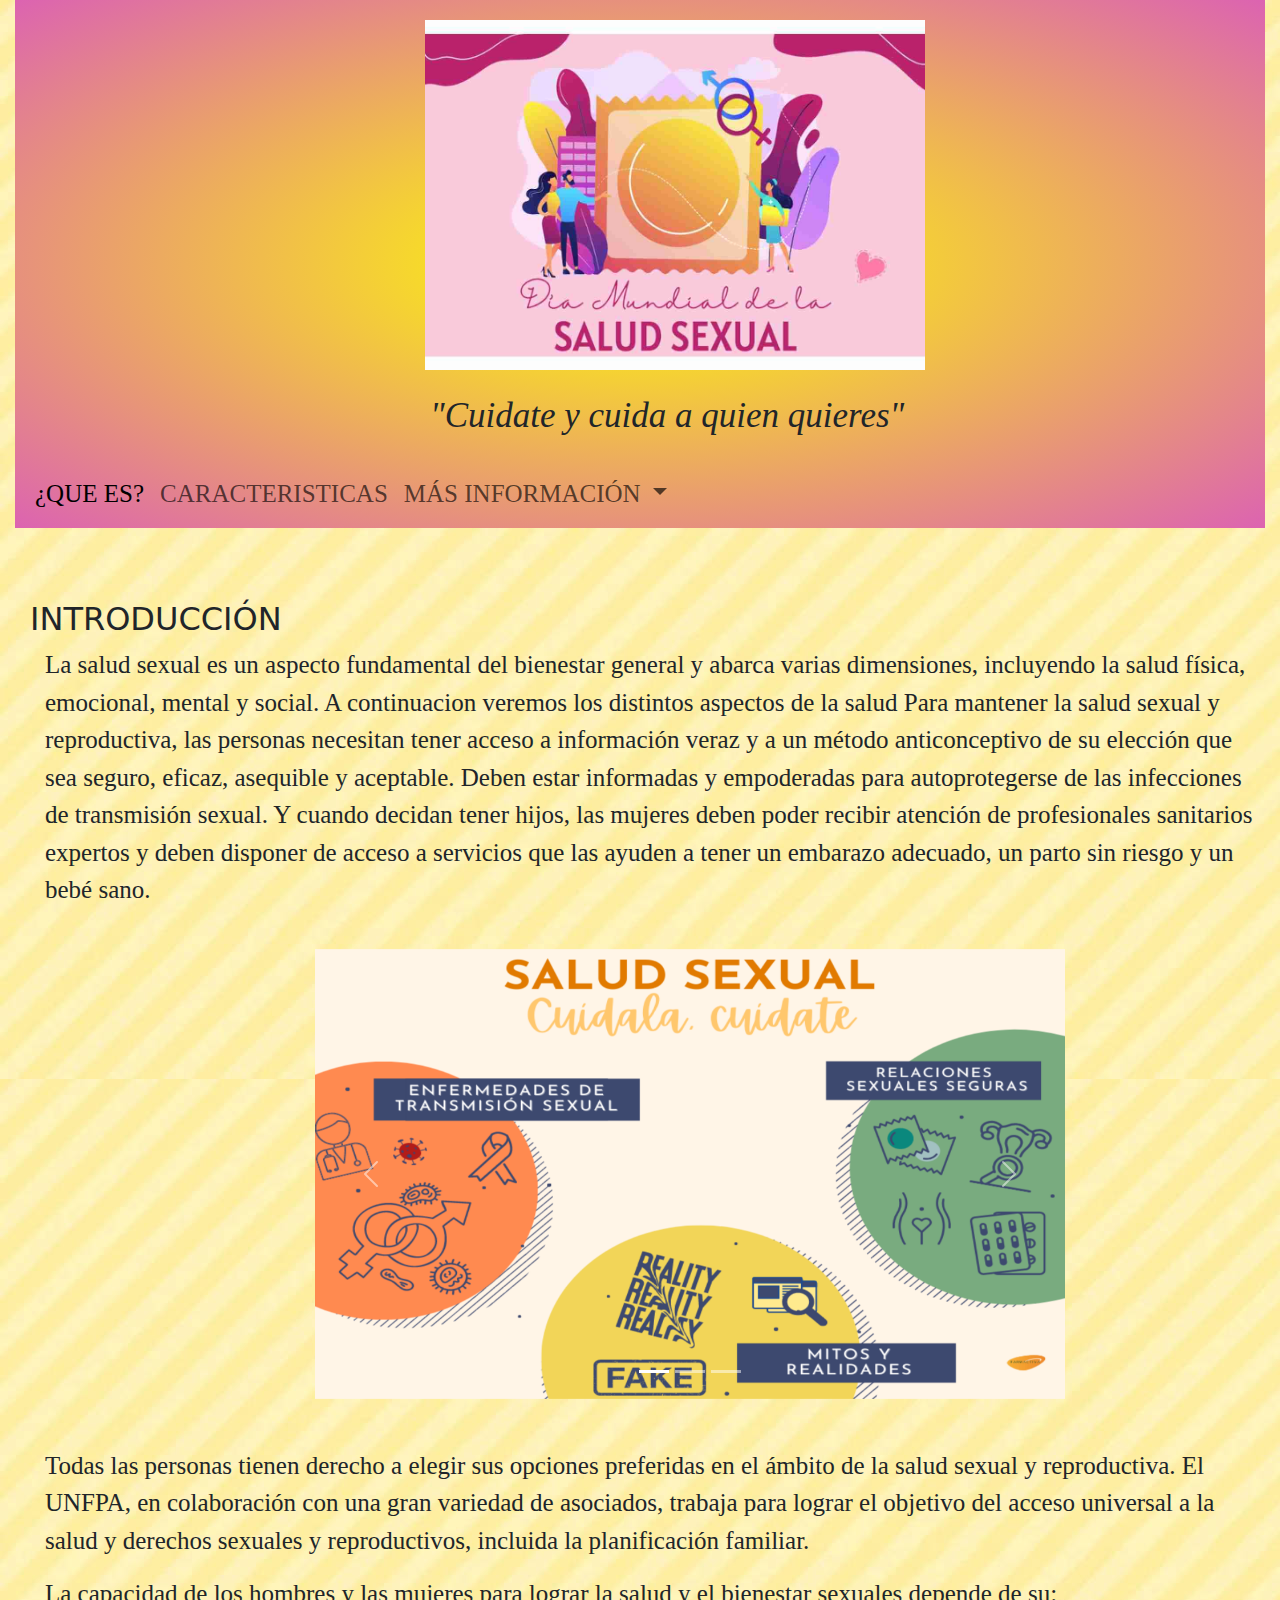
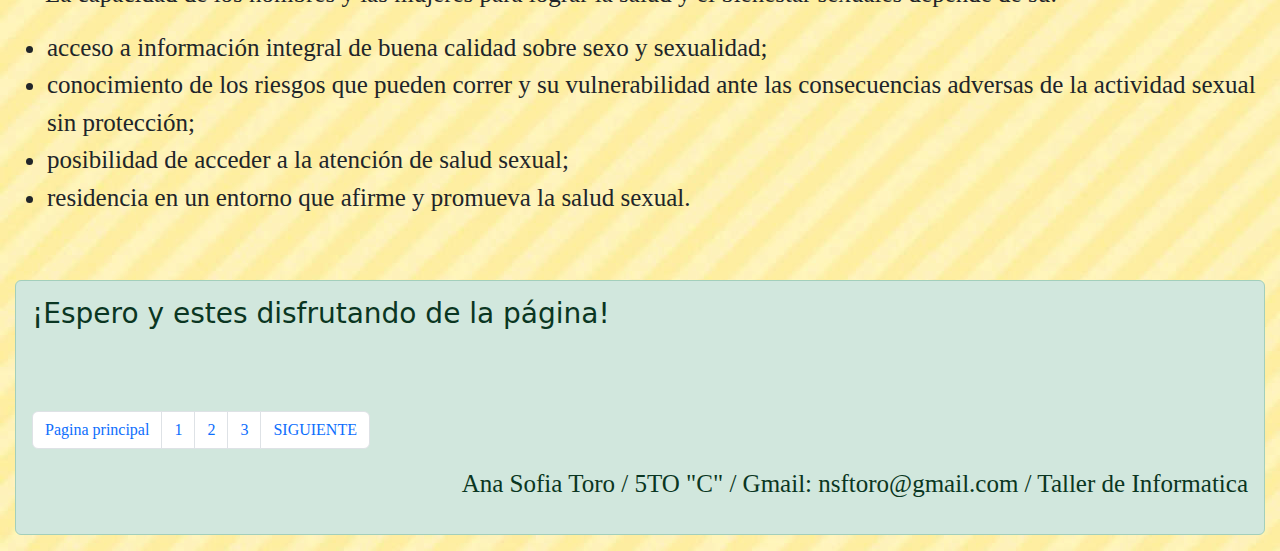
<file: salud sexual.html>
<!DOCTYPE html>
<html lang="en">
<head>
    <meta charset="UTF-8">
    <meta name="viewport" content="width=device-width, initial-scale=1.0">
    <title>Salud Sexual</title>
    <link rel="stylesheet" href="salud sexual.css">
    <link href="https://cdn.jsdelivr.net/npm/bootstrap@5.3.3/dist/css/bootstrap.min.css" rel="stylesheet" integrity="sha384-QWTKZyjpPEjISv5WaRU9OFeRpok6YctnYmDr5pNlyT2bRjXh0JMhjY6hW+ALEwIH" crossorigin="anonymous">
  </head>
<body>
<header>
 
    <img src="img_tp/imagen1.jpg" class="img1">
    <p class="frase">"Cuidate y cuida a quien quieres"</p>
  </div>
   <nav class="navbar navbar-expand-lg bg-body-transparent"><!--menu transparente-->
        <div class="container-fluid">
          <button class="navbar-toggler" type="button" data-bs-toggle="collapse" data-bs-target="#navbarNavDropdown" aria-controls="navbarNavDropdown" aria-expanded="false" aria-label="Toggle navigation">
            <span class="navbar-toggler-icon"></span>
          </button> 
          
          <div class="collapse navbar-collapse" id="navbarNavDropdown">
            <ul class="navbar-nav">
              <li class="nav-item">
                <a class="nav-link active" aria-current="page" href="Que es la Salud Sexual.html">¿QUE ES?</a>
              </li>
              <li class="nav-item">
                <a class="nav-link" href="Caractisticas.html">CARACTERISTICAS</a>
              </li>
              
              <li class="nav-item dropdown">
                <a class="nav-link dropdown-toggle" href="#" role="button" data-bs-toggle="dropdown" aria-expanded="false">
                  MÁS INFORMACIÓN
                </a>
                <ul class="dropdown-menu">
                  <li><a class="dropdown-item" href="ayuda.html">¿NECESITAS AYUDA?</a></li>
                  <li><a class="dropdown-item" href="disfuncion.html">DISFUNCIÓN SEXUAL</a></li>
                </ul>
              </li>
            </ul>
          </div>
        </div>
      </nav>
  </div>
</header>  
<br>
<br>
<br>
<h2>INTRODUCCIÓN</h2>
<P>La salud sexual es un aspecto fundamental del bienestar general y abarca varias dimensiones, incluyendo la salud física, emocional, mental y social. A continuacion veremos los distintos aspectos de la salud
Para mantener la salud sexual y reproductiva, las personas necesitan tener acceso a información veraz y a un método anticonceptivo de su elección que sea seguro, eficaz, asequible y aceptable. Deben estar informadas y empoderadas para autoprotegerse de las infecciones de transmisión sexual. 
Y cuando decidan tener hijos, las mujeres deben poder recibir atención de profesionales sanitarios expertos y deben disponer de acceso a servicios que las ayuden a tener un embarazo adecuado, un parto sin riesgo y un bebé sano.</P>
<br>
 <!--CARRUSEL-->
 <section>
  <article>
 <div id="carouselExampleIndicators" class="carousel slide">
  <div class="carousel-indicators">
    <button type="button" data-bs-target="#carouselExampleIndicators" data-bs-slide-to="0" class="active" aria-current="true" aria-label="Slide 1"></button>
    <button type="button" data-bs-target="#carouselExampleIndicators" data-bs-slide-to="1" aria-label="Slide 2"></button>
    <button type="button" data-bs-target="#carouselExampleIndicators" data-bs-slide-to="2" aria-label="Slide 3"></button>
  </div>
  <div class="carousel-inner">
    <div class="carousel-item active">
      <img src="img_tp/tips11.png" class="d-block w-100" alt="*imagenes de referencia*" id="tam">
    </div>
    <div class="carousel-item">
      <img src="img_tp/tips16.jpg" class="d-block w-100" alt="*imagenes de referencia*" id="tam">
    </div>
    <div class="carousel-item">
      <img src="img_tp/tips15.png" class="d-block w-100" alt="*imagenes de referencia*" id="tam">
    </div>
  </div>
  <button class="carousel-control-prev" type="button" data-bs-target="#carouselExampleIndicators" data-bs-slide="prev">
    <span class="carousel-control-prev-icon" aria-hidden="true"></span>
    <span class="visually-hidden">Previous</span>
  </button>
  <button class="carousel-control-next" type="button" data-bs-target="#carouselExampleIndicators" data-bs-slide="next">
    <span class="carousel-control-next-icon" aria-hidden="true"></span>
    <span class="visually-hidden">Next</span>
  </button>
</div>  
</article>
</section>
<br> 
<br>
<p>Todas las personas tienen derecho a elegir sus opciones preferidas en el ámbito de la salud sexual y reproductiva. El UNFPA, en colaboración con una gran variedad de asociados, trabaja para lograr el objetivo del acceso universal a la salud y derechos sexuales y reproductivos, incluida la planificación familiar.</p>
<p> La capacidad de los hombres y las mujeres para lograr la salud y el bienestar sexuales depende de su:</p>
<ul>
  <li>acceso a información integral de buena calidad sobre sexo y sexualidad;</li>
  <li>conocimiento de los riesgos que pueden correr y su vulnerabilidad ante las consecuencias adversas de la actividad sexual sin protección;</li>
  <li>posibilidad de acceder a la atención de salud sexual;</li>
  <li>residencia en un entorno que afirme y promueva la salud sexual.</li>
</ul>
<br>
<footer>
  <br>
<div class="alert alert-success" role="alert"> <!--alerta 1-->
  <h3 class="alert-heading">¡Espero y estes disfrutando de la página!</h3>
  
  <br>
  <br>
  <br>
  <nav aria-label="Page navigation example">
    <ul class="pagination">
      <li class="page-item"><a class="page-link" href="index.html">Pagina principal</a></li>
      <li class="page-item"><a class="page-link" href="salud sexual.html">1</a></li>
      <li class="page-item"><a class="page-link" href="Que es la Salud Sexual.html">2</a></li>
      <li class="page-item"><a class="page-link" href="Caractisticas.html">3</a></li>
      <li class="page-item"><a class="page-link" href="Que es la Salud Sexual.html">SIGUIENTE</a></li>
    </ul>
  </nav>
<p class="infomia">Ana Sofia Toro / 5TO "C" / Gmail: nsftoro@gmail.com / Taller de Informatica</p>
</footer>  
    <script src="https://cdn.jsdelivr.net/npm/bootstrap@5.3.3/dist/js/bootstrap.bundle.min.js" integrity="sha384-YvpcrYf0tY3lHB60NNkmXc5s9fDVZLESaAA55NDzOxhy9GkcIdslK1eN7N6jIeHz" crossorigin="anonymous"></script>
</body>
</html>
</file>
<file: index.css>
/*INDEX*/
body{
    background-image: url(img_tp/fondo1.jpg);
    padding-left: 15px;
    padding-right: 15px;
}
p{
    padding-left: 30px;
    font-family:Cambria, Cochin, Georgia, Times, 'Times New Roman', serif;
    font-size: 25px;
}
ul{
    padding-left: 30px;
    font-family:Cambria, Cochin, Georgia, Times, 'Times New Roman', serif;
    font-size: 25px;
}
h1{
    text-align:start; 
    font-family: "Almendra SC", serif;
    font-weight: 400;
    font-style: normal; 
}
h4{
text-align: center;
}
.infomia{
    text-align: right;
}
</file>
<file: ayuda.css>
body{
    background-image: url(img_tp/fondo1.jpg);
    padding-left: 15px;
    padding-right: 15px;
}
.alert{
    padding-left: 30px;
    font-family:Cambria, Cochin, Georgia, Times, 'Times New Roman', serif;
    font-size: 25px;
}
p{
    padding-left: 30px;
    font-family:Cambria, Cochin, Georgia, Times, 'Times New Roman', serif;
    font-size: 25px;
}
ul{
    padding-left: 30px;
    font-family:Cambria, Cochin, Georgia, Times, 'Times New Roman', serif;
    font-size: 25px;
}
h1{
    text-align:start; 
    font-family: "Almendra SC", serif;
    font-weight: 400;
    font-style: normal; 
}
h4{
text-align: center;
}
.infomia{
    text-align: right;
}
</file>
<file: disfuncion.css>
body{
    background-image:url(img_tp/fondo1.jpg);
    padding-left: 15px;
    padding-right: 15px;
}
h1{
    text-align:start; 
    font-family: "Almendra SC", serif;
    font-weight: 400;
    font-style: normal;
}
p{
padding-left: 30px;
font-family:Cambria, Cochin, Georgia, Times, 'Times New Roman', serif;
font-size: 25px;
}
ul{
    padding-left: 30px;
    font-family:Cambria, Cochin, Georgia, Times, 'Times New Roman', serif;
    font-size: 25px;
}
.noti{
    width: 1330px;
    padding-left: 15px;
    padding-right: 15px;
}
.infomia{
    text-align: right;
}
</file>
<file: salud sexual.css>
header{
    background-image: radial-gradient(yellow , #dc63b1);
}
.img1{
    width: 500px;
    height: 350px;
    text-align: center;
    margin-left: 410px;
    margin-top: 20px;
}
.frase{
    font-weight: 900px;
    padding-left: 415px;
    font-size:35px;
    padding-top: 20px;
    font-style: oblique;
}
body{
    background-image:url(img_tp/fondo1.jpg);
    padding-left: 15px;
    padding-right: 15px;
}
h2{
    padding-left: 15px;
}
p{
    padding-left: 30px;
    font-family:Cambria, Cochin, Georgia, Times, 'Times New Roman', serif;
    font-size: 25px;
}
ul{
    padding-left: 30px;
    font-family:Cambria, Cochin, Georgia, Times, 'Times New Roman', serif;
    font-size: 25px;
}
.salud1{
    padding-left: 50px;
    width: 400px;
    height: 250px;
}
#tam{
    
    height: 450px;
    margin: 0%;
}
section{
    width: 750px;
    margin-left: 300px;
}
.infomia{
    text-align: right;
}
</file>
